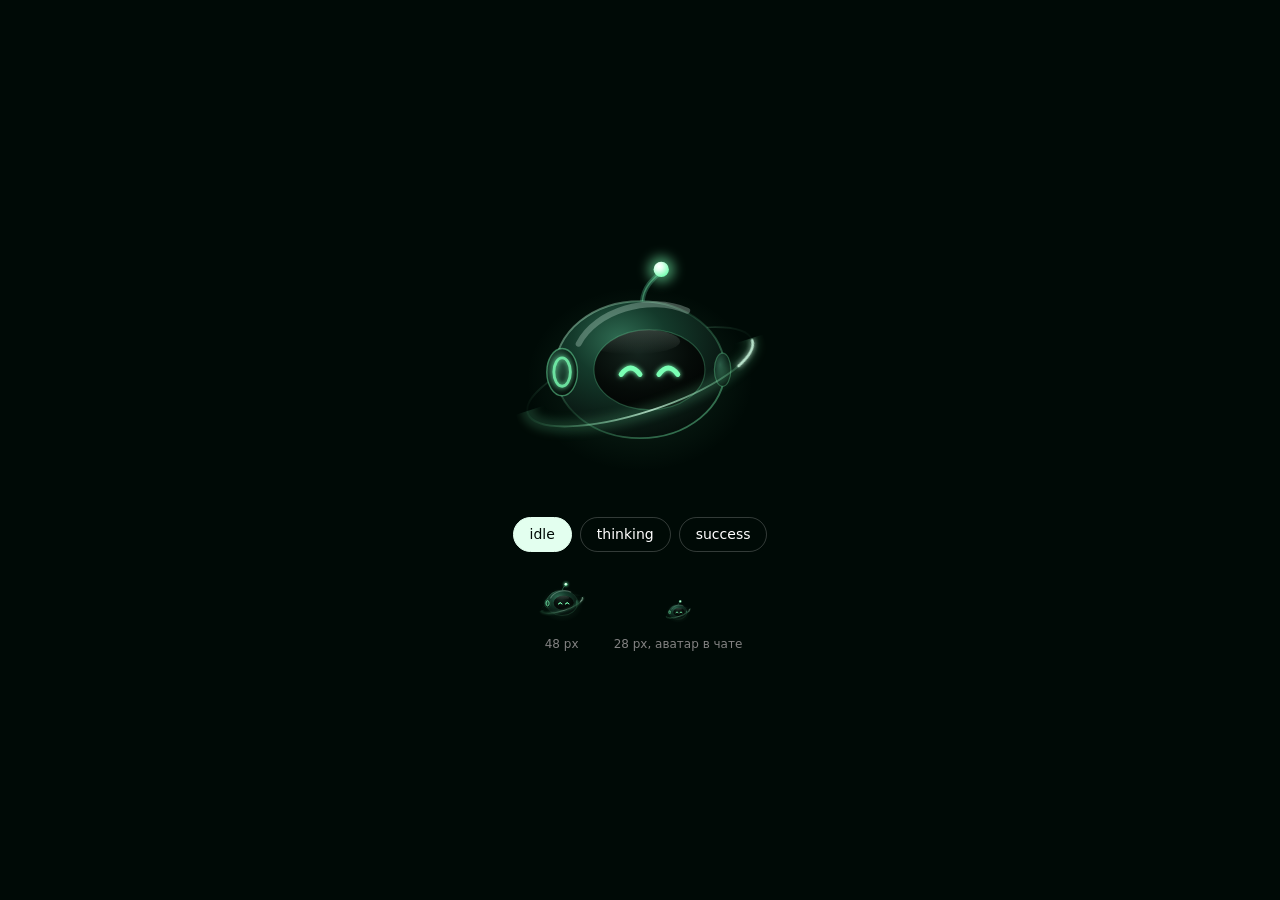
<file: ui/web/signal-demo.html>
<!DOCTYPE html>
<html lang="ru">
<head>
<meta charset="utf-8">
<meta name="viewport" content="width=device-width, initial-scale=1">
<title>Signal: маскот агента</title>
<style>
  body { margin: 0; min-height: 100vh; background: #000a06; color: #fff; font: 15px/1.5 Inter, system-ui, sans-serif;
    display: flex; flex-direction: column; align-items: center; justify-content: center; gap: 28px; }
  .row { display: flex; gap: 8px; }
  button { font: inherit; font-size: 14px; color: #fff; background: transparent; border: 1px solid rgba(255,255,255,.2);
    border-radius: 999px; padding: 6px 16px; cursor: pointer; }
  button.on { background: #e3ffef; color: #000a06; border-color: #e3ffef; }
  .sizes { display: flex; align-items: flex-end; gap: 28px; color: #828282; font-size: 12px; }
  .sizes div { display: flex; flex-direction: column; align-items: center; gap: 6px; }
</style>
</head>
<body>
  <div id="big"></div>
  <div class="row" id="ctrl">
    <button data-s="idle" class="on">idle</button>
    <button data-s="thinking">thinking</button>
    <button data-s="success">success</button>
  </div>
  <div class="sizes">
    <div><span id="s48"></span>48 px</div>
    <div><span id="s28"></span>28 px, аватар в чате</div>
  </div>
<script src="signal.js"></script>
<script>
  const all = [Signal.create(document.getElementById("big"), { size: 260 }),
               Signal.create(document.getElementById("s48"), { size: 48 }),
               Signal.create(document.getElementById("s28"), { size: 28 })];
  document.getElementById("ctrl").addEventListener("click", (e) => {
    const s = e.target.dataset.s; if (!s) return;
    all.forEach((m) => m.setState(s));
    document.querySelectorAll("#ctrl button").forEach((b) => b.classList.toggle("on", b === e.target));
    if (s === "success") setTimeout(() => document.querySelectorAll("#ctrl button").forEach((b) => b.classList.toggle("on", b.dataset.s === "idle")), 1800);
  });
</script>
</body>
</html>
</file>
